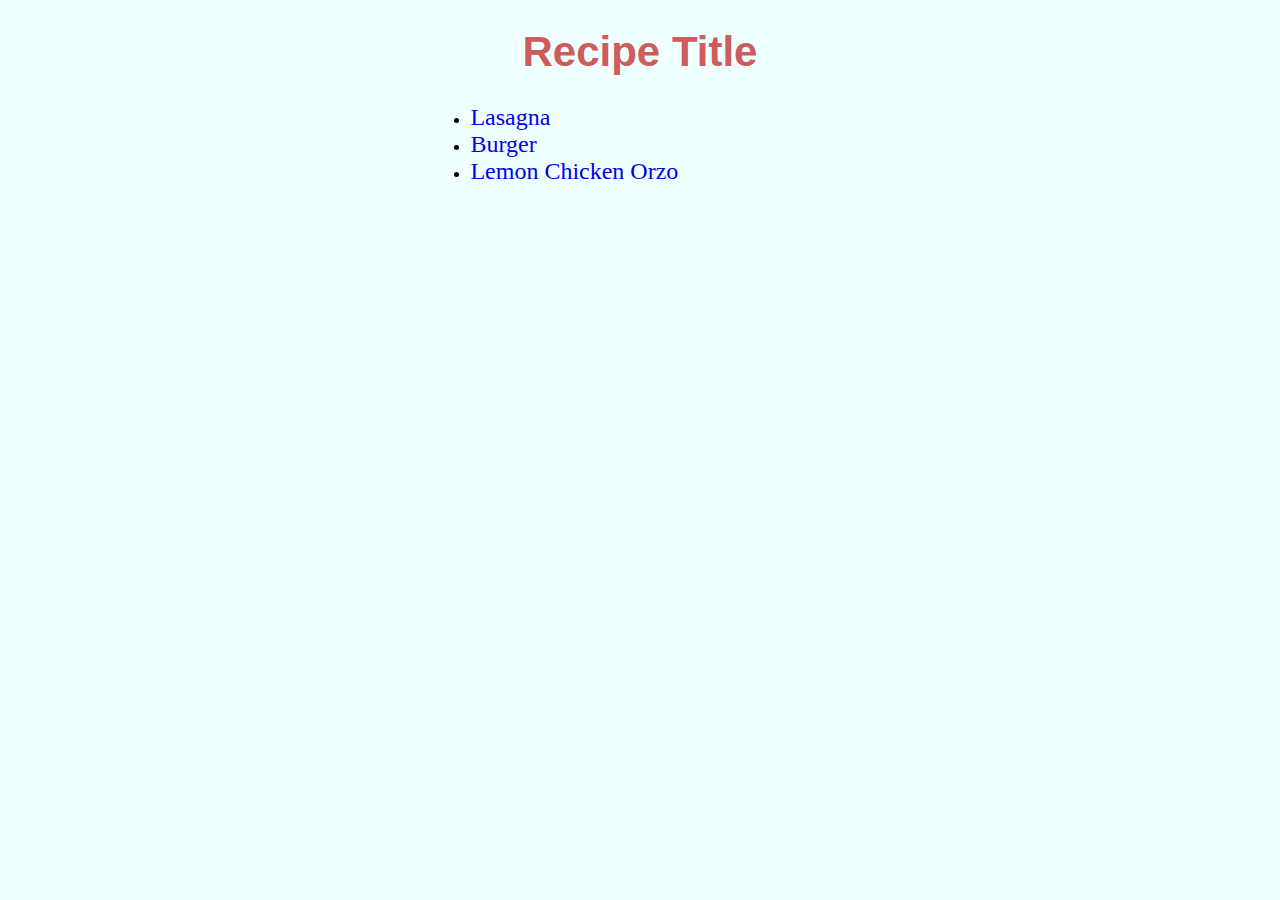
<file: index.html>
<!DOCTYPE html>
<html lang="en">
<head>
   <meta charset="UTF-8">
   <meta name="viewport" content="width=device-width, initial-scale=1.0">
   <link rel="stylesheet" href="./css/home-recipes.css">
   <title>Odin Recipes Home Page</title>
</head>
<body>
   <h1>Recipe Title</h1>
   <ul class="recipes-wrapper">
      <li><a href="./recipes/lasagna.html">Lasagna</a></li>
      <li><a href="./recipes/burger.html">Burger</a></li>
      <li><a href="./recipes/lemon-chicken-orzo.html">Lemon Chicken Orzo</a></li>
   </ul>
</body>
</html>
</file>
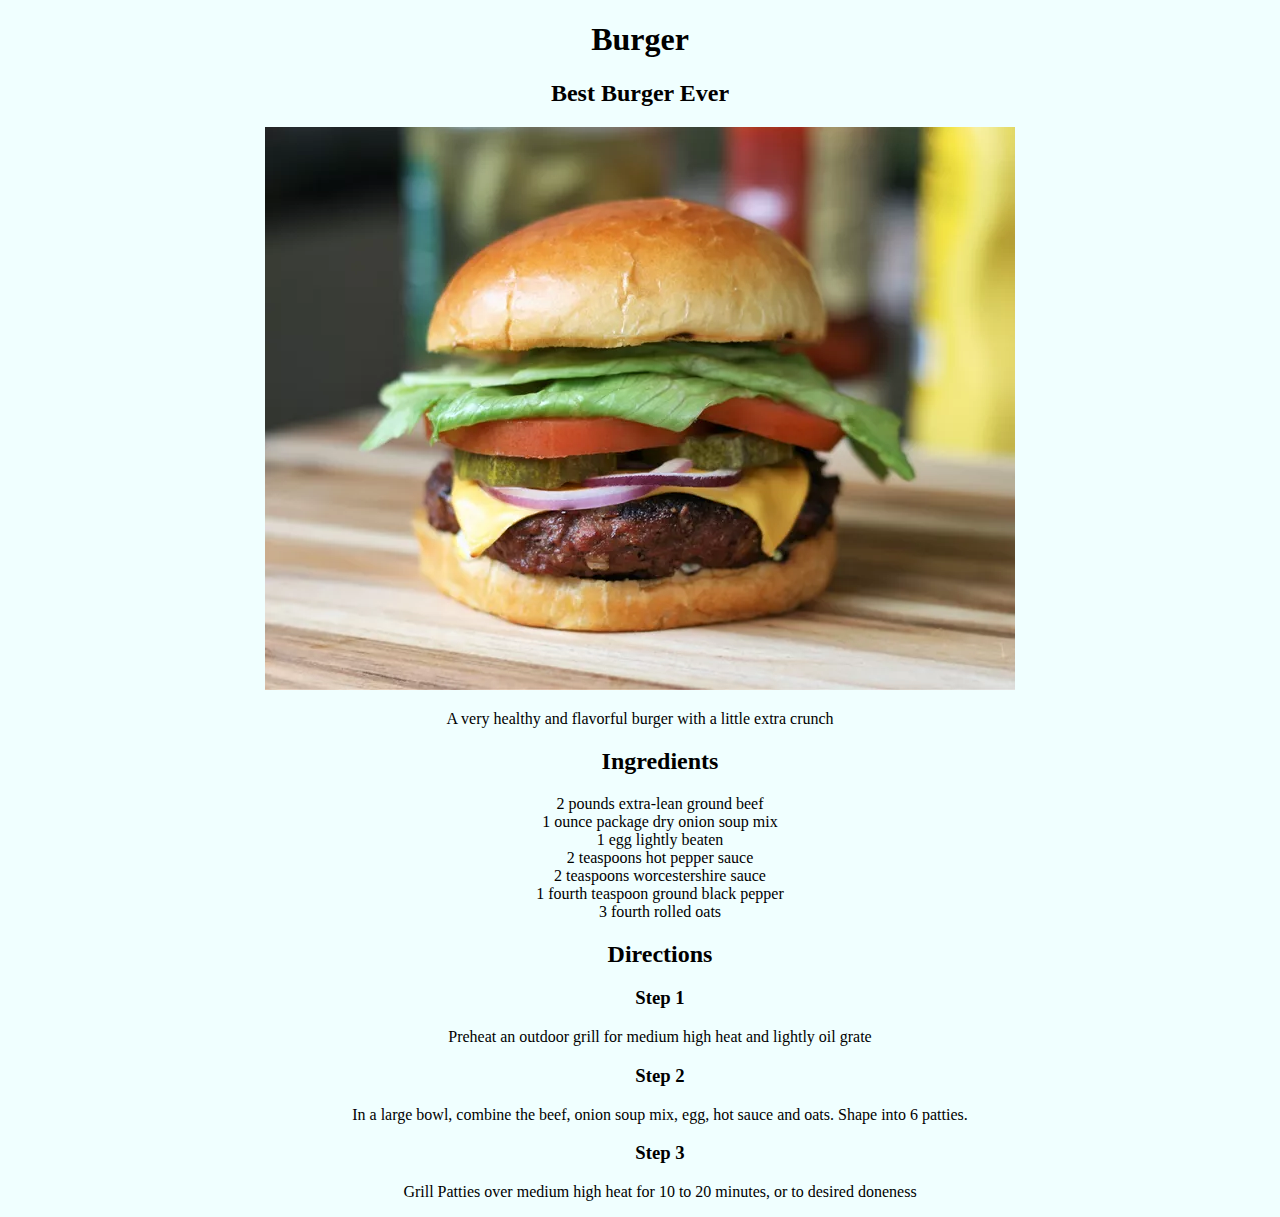
<file: recipes/burger.html>
<!DOCTYPE html>
<html lang="en">
<head>
   <meta charset="UTF-8">
   <meta name="viewport" content="width=device-width, initial-scale=1.0">
   <link rel="stylesheet" href="../css/burger.css">
   <title>Burger</title>
</head>
<body>
   <h1>Burger</h1>
   <h2>Best Burger Ever</h2>
   <img src="../images/burger.jpg" alt="Nice burger image">
   <p>A very healthy and flavorful burger with a little extra crunch</p>
   <ul>
      <h2>Ingredients</h2>
      <li>2 pounds extra-lean ground beef</li>
      <li>1 ounce package dry onion soup mix</li>
      <li>1 egg lightly beaten</li>
      <li>2 teaspoons hot pepper sauce</li>
      <li>2 teaspoons worcestershire sauce</li>
      <li>1 fourth teaspoon ground black pepper</li>
      <li>3 fourth rolled oats</li>
   </ul>
   <ol>
      <h2>Directions</h2>
      <h3>Step 1</h3>
      <p>Preheat an outdoor grill for medium high heat and lightly oil grate</p>
      <h3>Step 2</h3>
      <p>In a large bowl, combine the beef, onion soup mix, egg, hot sauce and oats. Shape into 6 patties.</p>
      <h3>Step 3</h3>
      <p>Grill Patties over medium high heat for 10 to 20 minutes, or to desired doneness</p>
   </ol>
</body>
</html>
</file>
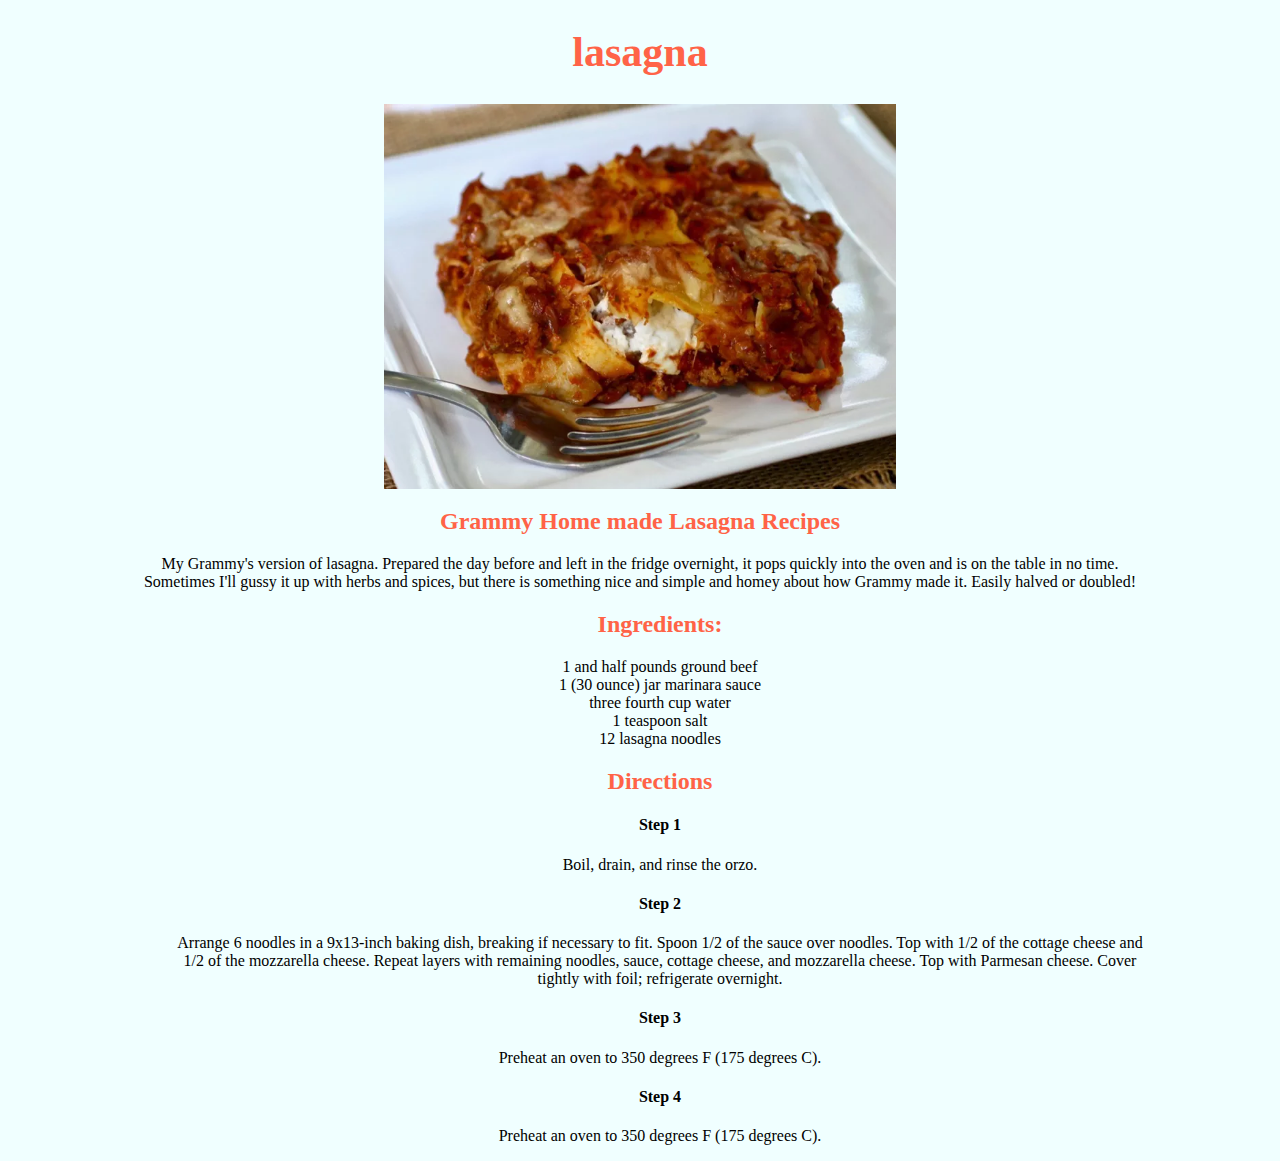
<file: recipes/lasagna.html>
<!DOCTYPE html>
<html lang="en">
<head>
   <meta charset="UTF-8">
   <meta name="viewport" content="width=device-width, initial-scale=1.0">
   <link rel="stylesheet" href="../css/lasagna.css">
   <title>Lasagna</title>
</head>
<body>
   <h1 id="recipe-type">lasagna</h1>
   <img class="lasagna-pic" src="../images/meat-lasagna.jpg" alt="An image of meat lasagna">
   <h2>Grammy Home made Lasagna Recipes</h2>
   <p class="first-para">My Grammy's version of lasagna. Prepared the day before and left in the fridge overnight, it pops quickly into the oven and is on the table in no time. Sometimes I'll gussy it up with herbs and spices, but there is something nice and simple and homey about how Grammy made it. Easily halved or doubled!</p>
   <ul>
      <h2>Ingredients:</h2>
      <li>1 and half pounds ground beef</li>
      <li>1 (30 ounce) jar marinara sauce</li>
      <li> three fourth cup water</li>
      <li>1 teaspoon salt</li>
      <li>12 lasagna noodles</li>
   </ul>
   <ol>
      <h2>Directions</h2>
      <h4>Step 1</h4>
      <p>Boil, drain, and rinse the orzo.</p>
      <h4>Step 2</h4>
      <p>Arrange 6 noodles in a 9x13-inch baking dish, breaking if necessary to fit. Spoon 1/2 of the sauce over noodles. Top with 1/2 of the cottage cheese and 1/2 of the mozzarella cheese. Repeat layers with remaining noodles, sauce, cottage cheese, and mozzarella cheese. Top with Parmesan cheese. Cover tightly with foil; refrigerate overnight.</p>
      <h4>Step 3</h4>
      <p>Preheat an oven to 350 degrees F (175 degrees C).</p>
      <h4>Step 4</h4>
      <p>Preheat an oven to 350 degrees F (175 degrees C).</p>
   </ol>
   
</body>
</html>
</file>
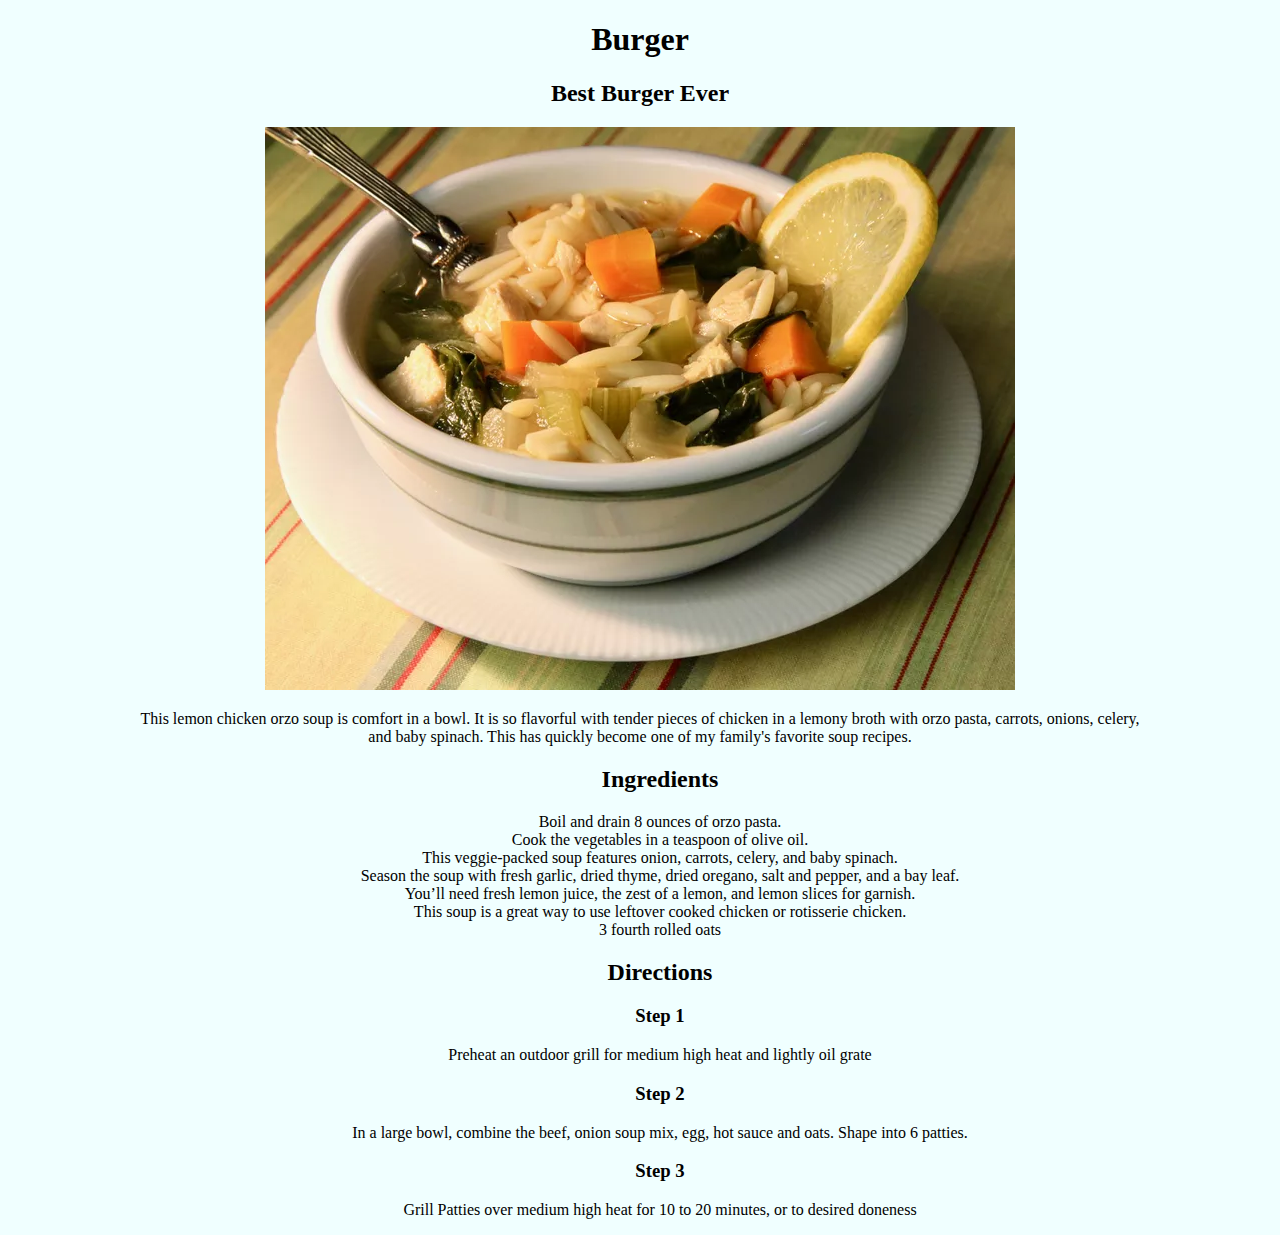
<file: recipes/lemon-chicken-orzo.html>
<!DOCTYPE html>
<html lang="en">
<head>
   <meta charset="UTF-8">
   <meta name="viewport" content="width=device-width, initial-scale=1.0">
   <link rel="stylesheet" href="../css/lemon-chicken-orzo.css">
   <title>Soup</title>
</head>
<body>
   <h1>Burger</h1>
   <h2>Best Burger Ever</h2>
   <img src="../images/lemon-chicken-orzo.jpg" alt="Image of lemon chicken orzo">
   <p>This lemon chicken orzo soup is comfort in a bowl. It is so flavorful with tender pieces of chicken in a lemony broth with orzo pasta, carrots, onions, celery, and baby spinach. This has quickly become one of my family's favorite soup recipes.</p>
   <ul>
      <h2>Ingredients</h2>
      <li>Boil and drain 8 ounces of orzo pasta. </li>
      <li>Cook the vegetables in a teaspoon of olive oil.  </li>
      <li>This veggie-packed soup features onion, carrots, celery, and baby spinach. </li>
      <li>Season the soup with fresh garlic, dried thyme, dried oregano, salt and pepper, and a bay leaf. </li>
      <li>You’ll need fresh lemon juice, the zest of a lemon, and lemon slices for garnish. </li>
      <li>This soup is a great way to use leftover cooked chicken or rotisserie chicken. </li>
      <li>3 fourth rolled oats</li>
   </ul>
   <ol>
      <h2>Directions</h2>
      <h3>Step 1</h3>
      <p>Preheat an outdoor grill for medium high heat and lightly oil grate</p>
      <h3>Step 2</h3>
      <p>In a large bowl, combine the beef, onion soup mix, egg, hot sauce and oats. Shape into 6 patties.</p>
      <h3>Step 3</h3>
      <p>Grill Patties over medium high heat for 10 to 20 minutes, or to desired doneness</p>
   </ol>
</body>
</html>
</file>
<file: css/home-recipes.css>
body {
   background-color: #f0ffff;
   font-family: Arial, Helvetica, sans-serif;
}

h1 {
   text-align: center;
   font-size: 42px;
   color: #cd5c5c;
}
.recipes-wrapper {
   margin: auto;
   width: 30%;
   display: flex;
   flex-direction: column;
}

li a {
   text-decoration: none;
   font-family:cursive;
   font-size: 24px;
}

li a:hover{
   border-bottom: 2px solid palevioletred;
}

li:hover {
   list-style-type: none;
}
</file>
<file: css/burger.css>
body {
   background-color: #f0ffff;
   width: 80%;
   text-align: center;
   margin: auto;
}
li {
   list-style-type: none;
}
</file>
<file: css/lasagna.css>
body {
   background-color: #f0ffff;
   width: 80%;
   text-align: center;
   margin: auto;
}
#recipe-type {
   font-family: cursive;
   /* font-family: Arial, Helvetica, sans-serif; */
   text-align: center;
   font-size: 42px;
   color: #ff6347;
}
.lasagna-pic {
   display: block;
   margin: auto;
   width: 50%;
}
h2 {
   text-align: center;
   color:#ff6347;
}
li {
   list-style-type: none;
}
</file>
<file: css/lemon-chicken-orzo.css>
body {
   background-color: #f0ffff;
   width: 80%;
   text-align: center;
   margin: auto;
}
li {
   list-style-type: none;
}
</file>
